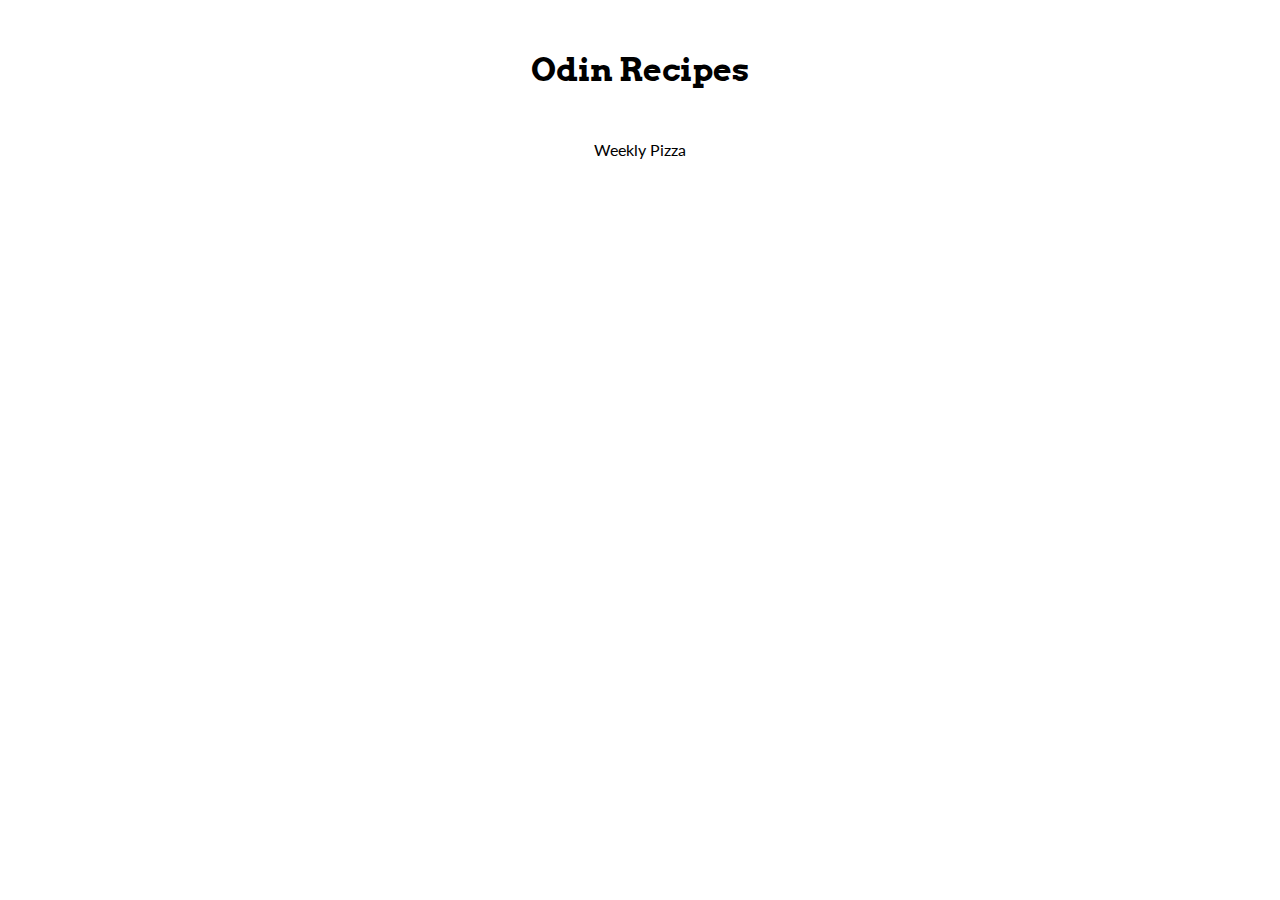
<file: index.html>
<!DOCTYPE html>
<html lang="en">
<head>
    <meta charset="UTF-8">
    <meta http-equiv="X-UA-Compatible" content="IE=edge">
    <meta name="viewport" content="width=device-width, initial-scale=1.0">
    <link rel="preconnect" href="https://fonts.googleapis.com">
    <link rel="preconnect" href="https://fonts.gstatic.com" crossorigin>
    <link href="https://fonts.googleapis.com/css2?family=Lato&display=swap" rel="stylesheet"> 
    <link rel="preconnect" href="https://fonts.googleapis.com">
    <link rel="preconnect" href="https://fonts.gstatic.com" crossorigin>
    <link href="https://fonts.googleapis.com/css2?family=Lato&family=Permanent+Marker&display=swap" rel="stylesheet"> 
    <link rel="preconnect" href="https://fonts.googleapis.com">
<link rel="preconnect" href="https://fonts.gstatic.com" crossorigin>
<link href="https://fonts.googleapis.com/css2?family=Arvo&display=swap" rel="stylesheet"> 
    <link rel="stylesheet" href="styles.css">
    <title>Recipes</title>
</head>
<body>
    <div class="container">    
        <header class="title">
            <h1>Odin Recipes</h1>
        </header>
        <section class="links">
            <a href="./recipes/weeklypizza.html">Weekly Pizza</a>
        </section>
    </div>

    
</body>
</html>
</file>
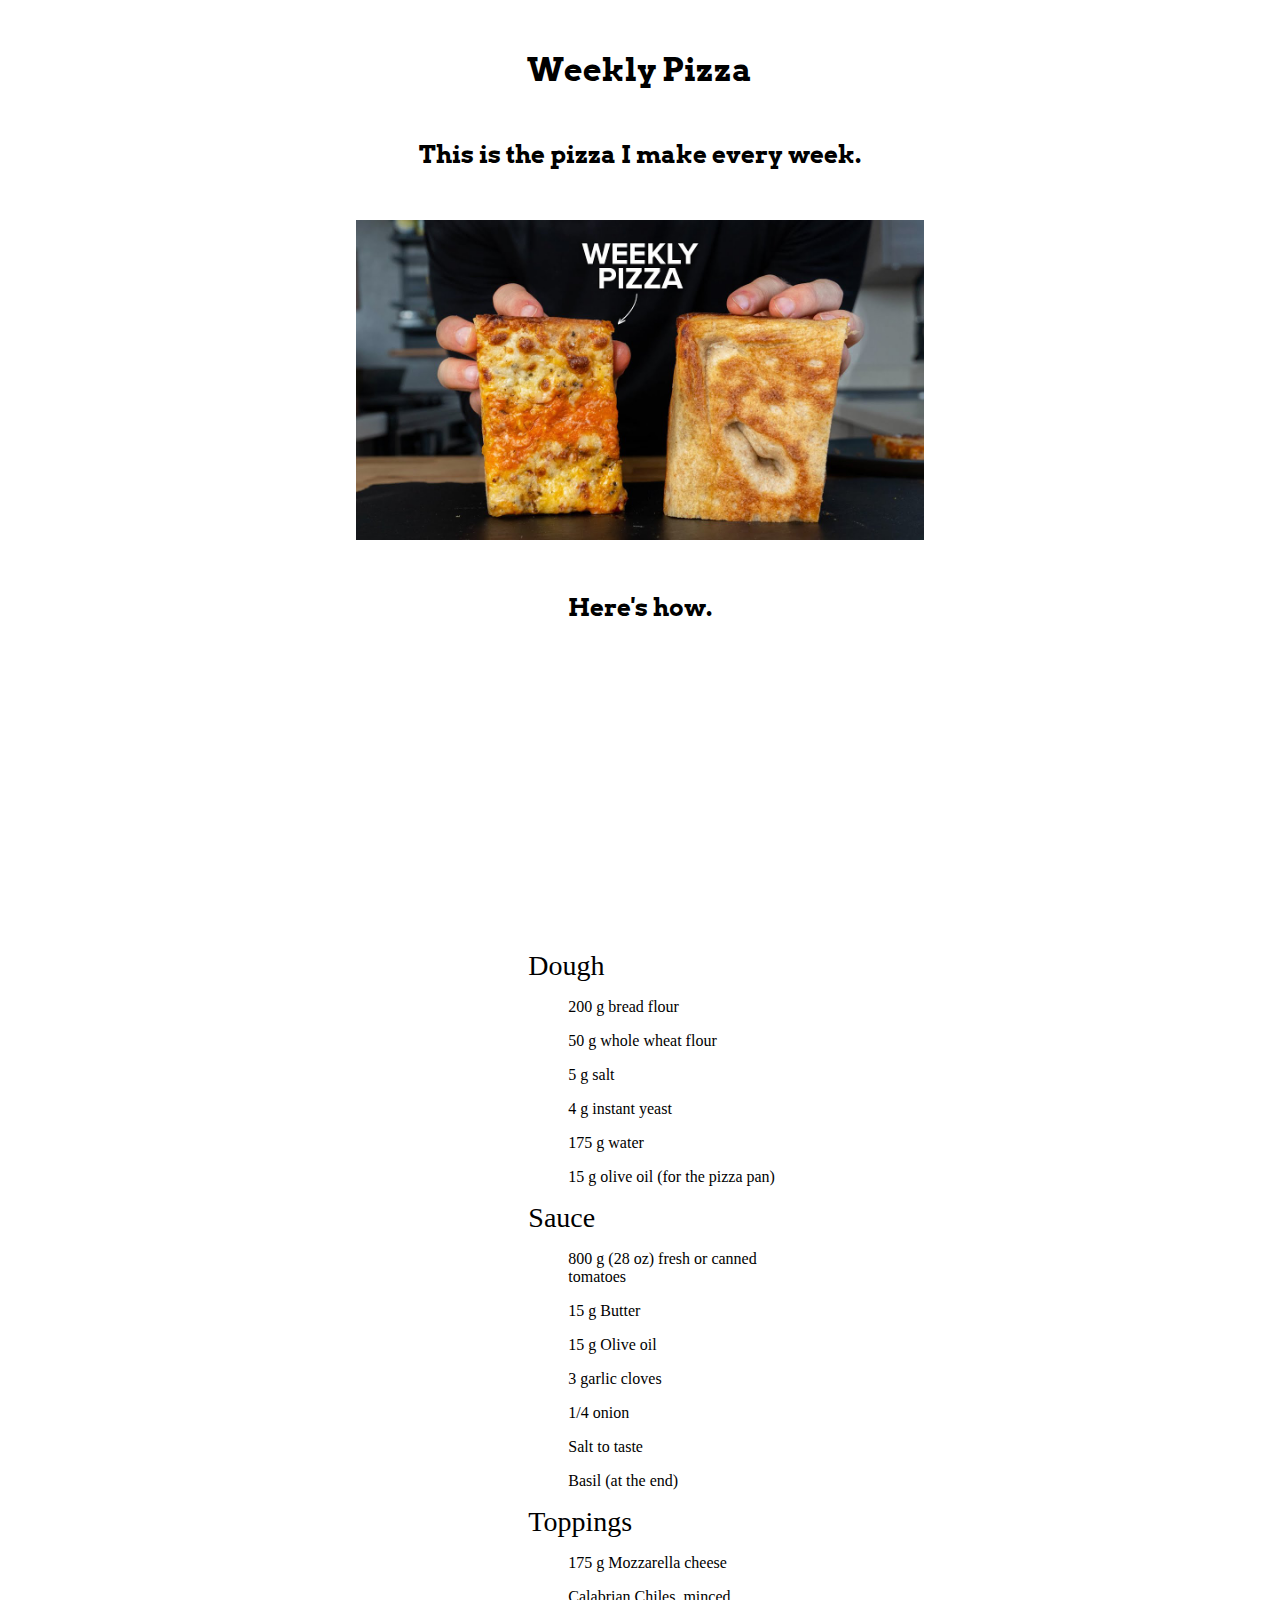
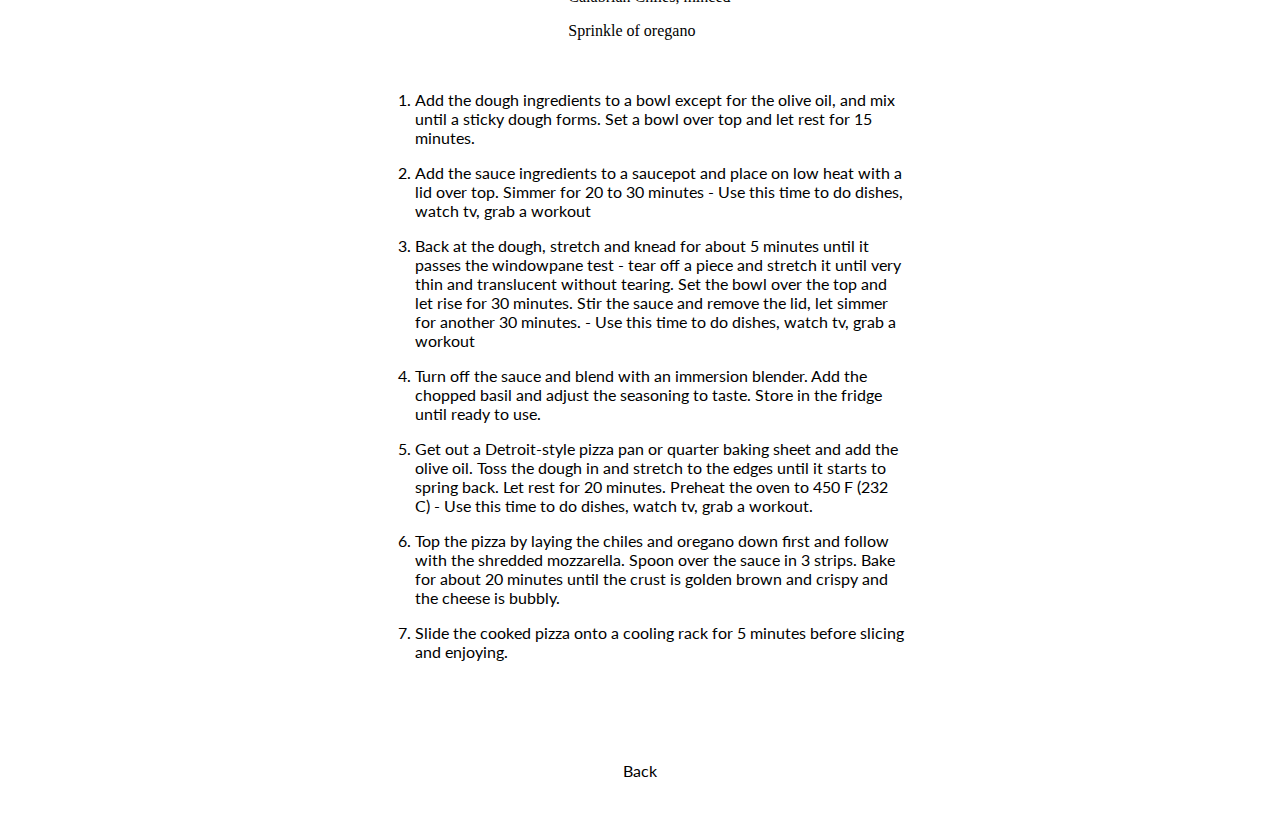
<file: recipes/weeklypizza.html>
<!DOCTYPE html>
<html lang="en">
<head>
    <meta charset="UTF-8">
    <meta http-equiv="X-UA-Compatible" content="IE=edge">
    <meta name="viewport" content="width=device-width, initial-scale=1.0">
    <link rel="preconnect" href="https://fonts.googleapis.com">
    <link rel="preconnect" href="https://fonts.gstatic.com" crossorigin>
    <link href="https://fonts.googleapis.com/css2?family=Lato&display=swap" rel="stylesheet">
    <link rel="preconnect" href="https://fonts.googleapis.com">
    <link rel="preconnect" href="https://fonts.gstatic.com" crossorigin>
    <link href="https://fonts.googleapis.com/css2?family=Lato&family=Permanent+Marker&display=swap" rel="stylesheet">  
    <link rel="preconnect" href="https://fonts.googleapis.com">
<link rel="preconnect" href="https://fonts.gstatic.com" crossorigin>
<link href="https://fonts.googleapis.com/css2?family=Arvo&display=swap" rel="stylesheet"> 
    <link rel="stylesheet" href="../styles.css">
    <script src="../script.js" defer></script>
    <title>Weekly Pizza</title>
</head>
<body>
    <div class="hero-container">
        <header class="title">
            <h1>Weekly Pizza</h1>
        </header>
        <section class="content">
            <h2>This is the pizza I make every week.</h2>
            <img class="pizza-pic" src="../images/maxresdefault.jpg" alt="picture of pizza">
            <h2>Here's how.</h2>
        </section>
    </div>
    <div class="container">
        <section class="ingredients-container">
            <ul class="ingredients">
                <li class="ingredients-header">Dough</li>
                    <ol class="ingredients-list">
                        <a class="ingredient-item" href="#/"><p class="">200 g bread flour</p></a>
                        <a class="ingredient-item" href="#/"><p class="">50 g whole wheat flour</p></a>
                        <a class="ingredient-item" href="#/"><p class="">5 g salt</p></a>
                        <a class="ingredient-item" href="#/"><p class="">4 g instant yeast</p></a>
                        <a class="ingredient-item" href="#/"><p class="">175 g water</p></a>
                        <a class="ingredient-item" href="#/"><p class="">15 g olive oil (for the pizza pan)</p></a>
                    </ol>
                <li class="ingredients-header">Sauce</li>
                    <ol class="ingredients-list">
                        <a class="ingredient-item" href="#/"><p class="">800 g (28 oz) fresh or canned tomatoes</p></a>
                        <a class="ingredient-item" href="#/"><p class="">15 g Butter</p></a>
                        <a class="ingredient-item" href="#/"><p class="">15 g Olive oil</p></a>
                        <a class="ingredient-item" href="#/"><p class="">3 garlic cloves</p></a>
                        <a class="ingredient-item" href="#/"><p class="">1/4 onion</p></a>
                        <a class="ingredient-item" href="#/"><p class="">Salt to taste</p></a>
                        <a class="ingredient-item" href="#/"><p class="">Basil (at the end)</p></a>
                    </ol>
                <li class="ingredients-header">Toppings</li>
                    <ol class="ingredients-list">
                        <a class="ingredient-item" href="#/"><p class="">175 g Mozzarella cheese</p></a>
                        <a class="ingredient-item" href="#/"><p class="">Calabrian Chiles, minced</p></a>
                        <a class="ingredient-item" href="#/"><p class="">Sprinkle of oregano</p></a>
                    </ol>
            </ul>
        </section>
        <section class="instructionsContainer">
            <ol class="instructions">
                <li>
                    <p class="instruction-item">Add the dough ingredients to a bowl except for the olive oil, and mix until a sticky dough forms. Set a bowl over top and let rest for 15 minutes.</p>
                </li>
                <li>
                    <p class="instruction-item">Add the sauce ingredients to a saucepot and place on low heat with a lid over top. Simmer for 20 to 30 minutes - Use this time to do dishes, watch tv, grab a workout</p>
                </li>
                <li>
                    <p class="instruction-item">Back at the dough, stretch and knead for about 5 minutes until it passes the windowpane test - tear off a piece and stretch it until very thin and translucent without tearing. Set the bowl over the top and let rise for 30 minutes. Stir the sauce and remove the lid, let simmer for another 30 minutes. - Use this time to do dishes, watch tv, grab a workout</p>
                </li>
                <li>
                    <p class="instruction-item">Turn off the sauce and blend with an immersion blender. Add the chopped basil and adjust the seasoning to taste. Store in the fridge until ready to use.</p>
                </li>
                <li>
                    <p class="instruction-item">Get out a Detroit-style pizza pan or quarter baking sheet and add the olive oil. Toss the dough in and stretch to the edges until it starts to spring back. Let rest for 20 minutes. Preheat the oven to 450 F (232 C) - Use this time to do dishes, watch tv, grab a workout.</p>
                </li>
                <li>
                    <p class="instruction-item">Top the pizza by laying the chiles and oregano down first and follow with the shredded mozzarella. Spoon over the sauce in 3 strips. Bake for about 20 minutes until the crust is golden brown and crispy and the cheese is bubbly.</p>
                </li>
                <li>
                    <p class="instruction-item">Slide the cooked pizza onto a cooling rack for 5 minutes before slicing and enjoying.</p>
                </li>
            </ol>
        </section>
        <footer class="bottom-nav">
            <a href="../index.html">Back</a>            
        </footer>
    </div>

    
</body>
</html>
</file>
<file: styles.css>
* {
    box-sizing: border-box;
}

body {
    font-family: 'Lato', sans-serif;
}

a {
    color: black;
    text-decoration: none;
}

h1, h2 {
    font-family: 'Arvo', serif;
    margin: 50px auto;
}

.bottom-nav {
    margin: 0 auto 50px auto;
}

.container {
    margin: 0 auto;
    max-width: 60%;
    text-align: center;
}

.hero-container {
    height: 100vh;
    margin: 0 auto;
    max-width: 60%;
    text-align: center;
}

.ingredients {
    margin: 0px auto;
    font-family: 'Permanent Marker', cursive;
    list-style-type: none;
    text-align: left;
}

.ingredients-container {
    margin: 0 auto;
    width: 40%;
}

.ingredients-header { 
    font-size: 1.75em;
}

.ingredients-list {
    margin: 0 auto;
}

.ingredients-list > a {
    color: black;
    display: block;
    text-decoration: none;
}

.instructions {
    margin: 50px auto 100px auto;
    width: 70%;
}

.instruction-item {
    text-align: left;
}

.pizza-pic {
    width: 75%;
}

.strike {
    text-decoration: line-through;
}

@media (max-width: 40em) {
    .container {
        margin: 0 auto;
        max-width: 90%;
        text-align: center;
    }

    .hero-container {
        height: auto;
        margin: 0 auto;
        max-width: 90%;
        text-align: center;
    }
    
    .ingredients-container {
        width: 100%;
    }

    .instructions {
        width: 100%;
    }

    .bottom-nav {
        font-size: 2em;
    }

}
</file>
